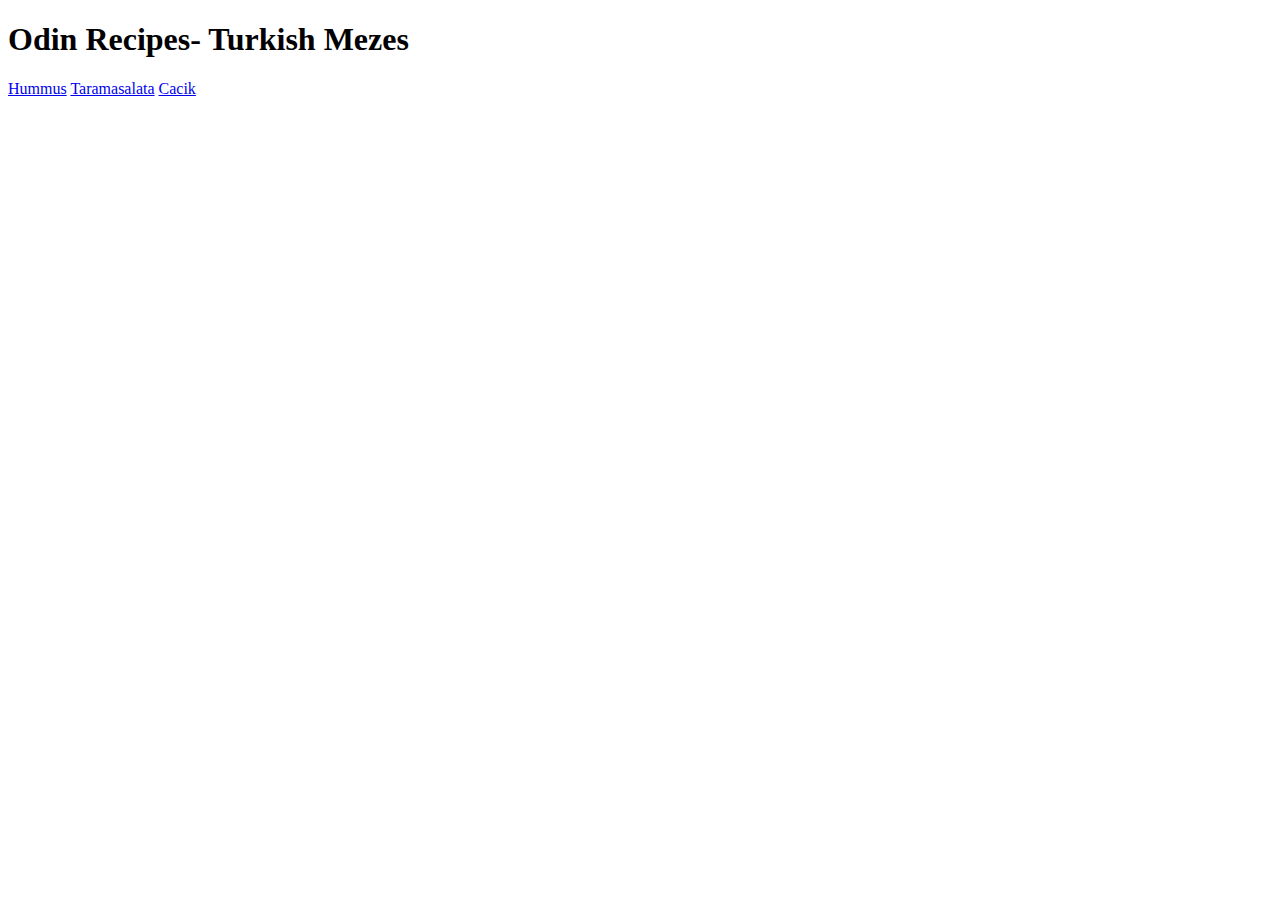
<file: index.html>
<!DOCTYPE HTML>
<html>
    <head>
        <meta charset="UTF-8">
        <title> Index Page </title>
    </head>
    
    <body>
        <h1> Odin Recipes- Turkish Mezes </h1>
        <a href="recipes/hummus.html">Hummus</a>
        <a href="./recipes/tarama.html">Taramasalata</a>
        <a href="./recipes/cacik.html">Cacik</a>
    </body>
</html>
</file>
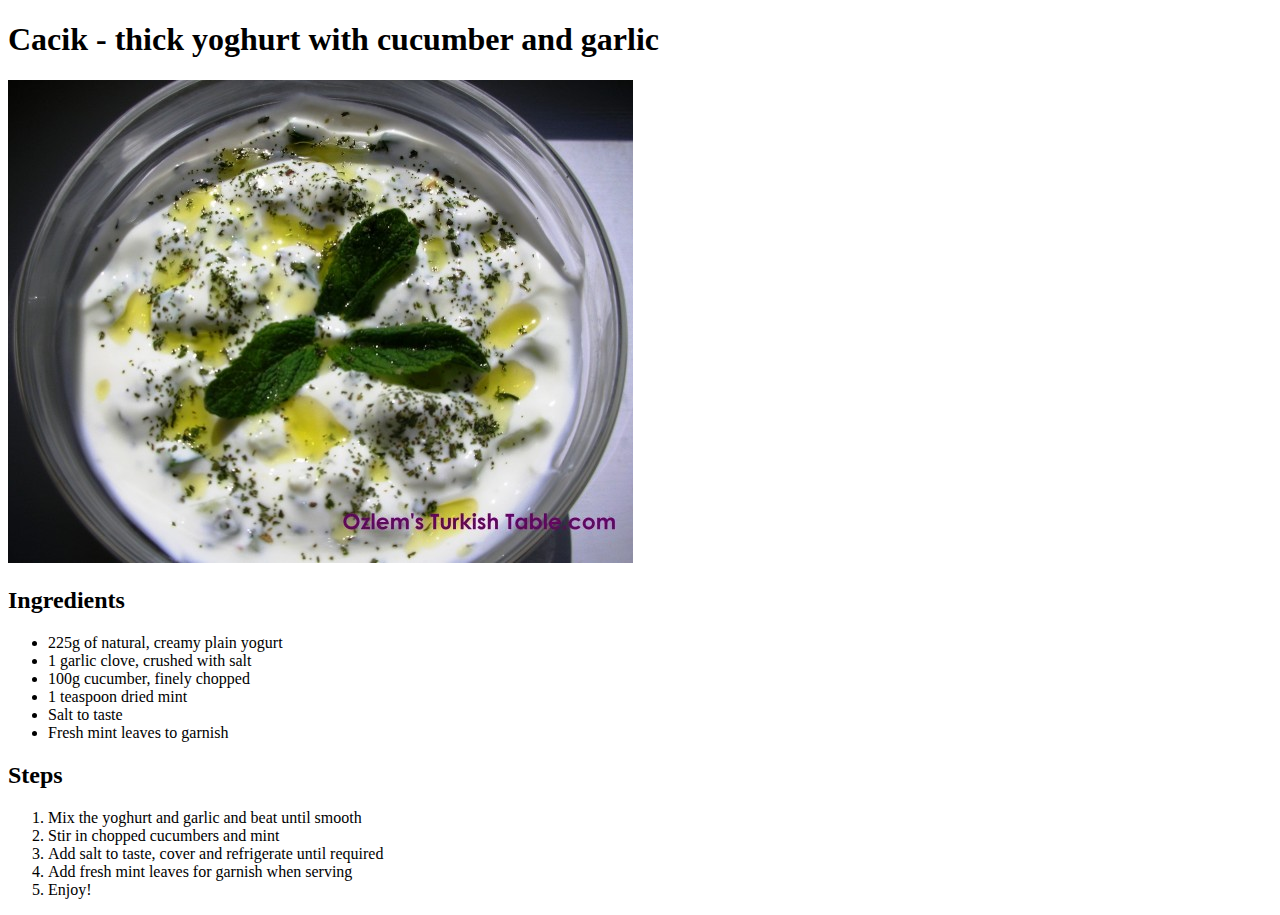
<file: recipes/cacik.html>
<!DOCTYPE HTML>
<html>
    <head>
        <meta charset="UTF-8">
        <title>Cacik</title>
    </head>

    <body>
        <h1>Cacik - thick yoghurt with cucumber and garlic</h1>
        <img src="./cacik.jpg">
    </body>

    <body>
    <h2>Ingredients</h2>
    <ul>
        <li>225g of natural, creamy plain yogurt</li>
        <li>1 garlic clove, crushed with salt</li>
        <li>100g cucumber, finely chopped</li>
        <li>1 teaspoon dried mint</li>
        <li>Salt to taste</li>
        <li>Fresh mint leaves to garnish</li>
    </ul>
    </body>

    <body>
        <h2>Steps</h2>
        <ol>
            <li>Mix the yoghurt and garlic and beat until smooth</li>
            <li>Stir in chopped cucumbers and mint</li>
            <li>Add salt to taste, cover and refrigerate until required</li>
            <li>Add fresh mint leaves for garnish when serving</li>
            <li>Enjoy!</li>
        </ol>
    </body>
</html>
</file>
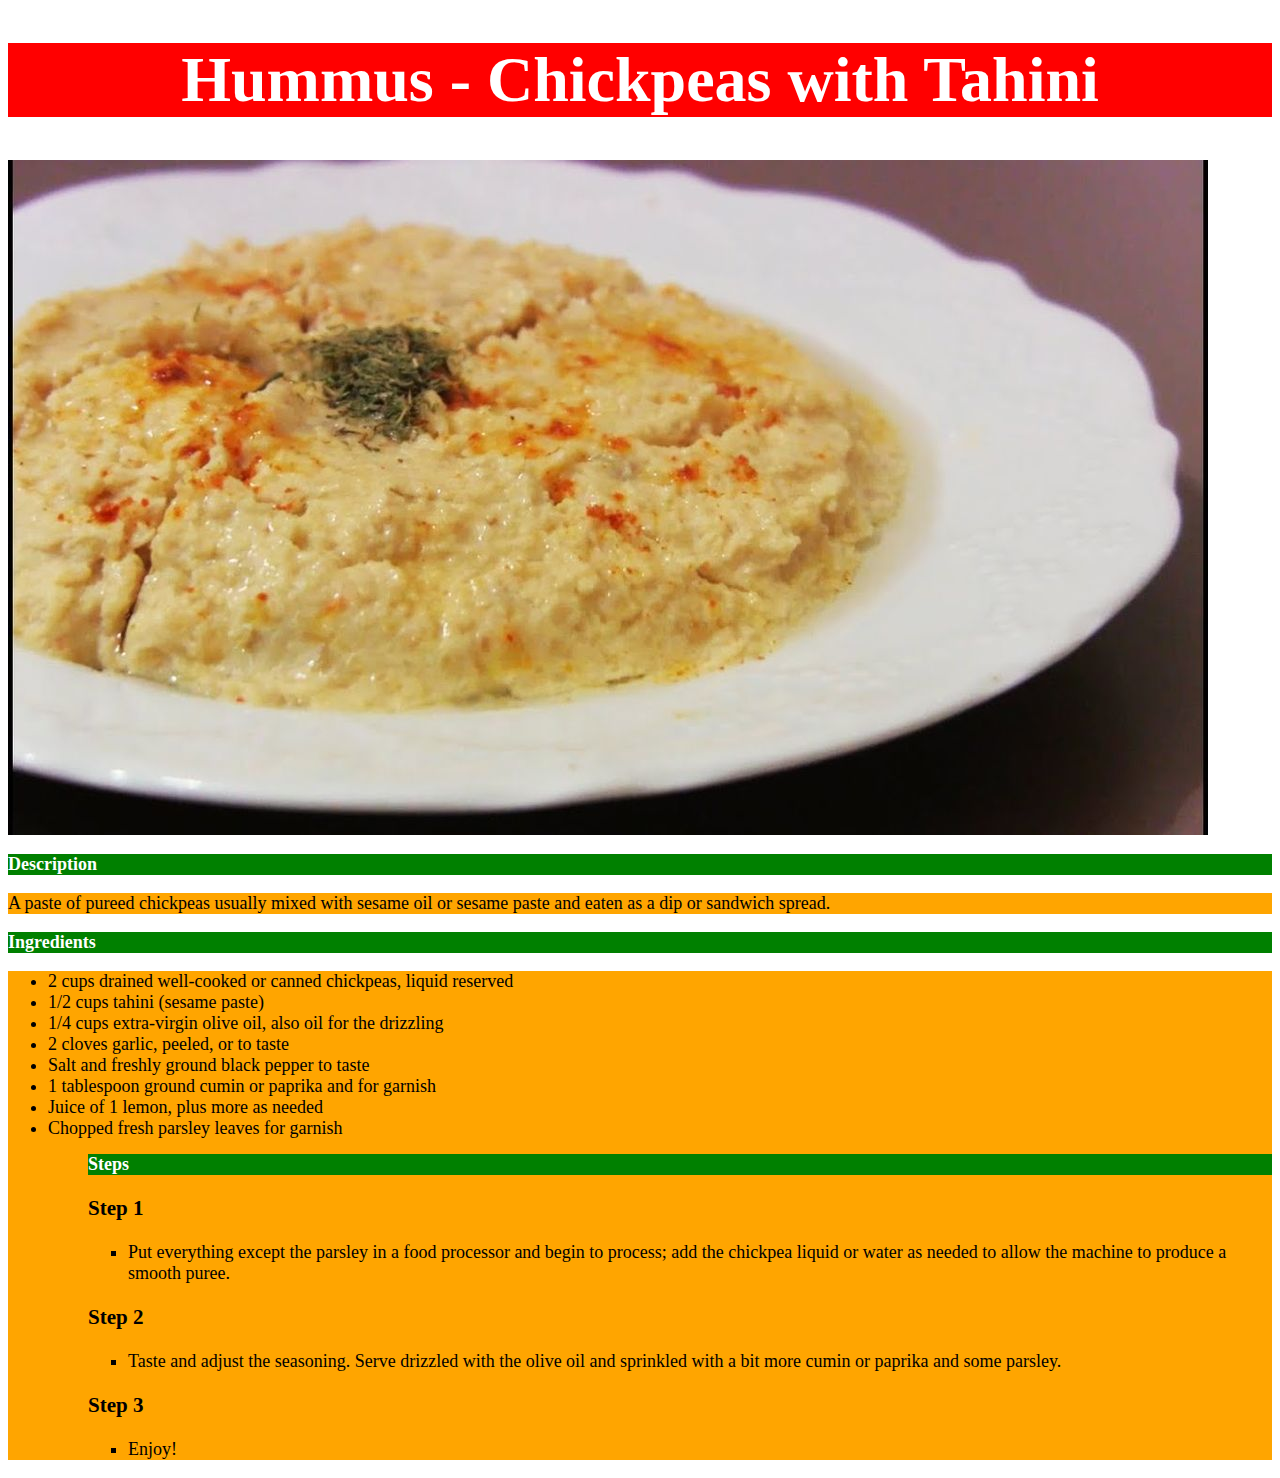
<file: recipes/hummus.html>
<!DOCTYPE HTML>
<html>
    <head>
        <meta charset = "UTF-8">
        <title> Hummus </title>
        <link rel="stylesheet" href="../CSS/styles.css">
    </head>

    <head>
      <style>
        h2 {
          color: white;
          background-color: green;
          font-size:18px;
        }
      </style>
    </head>
    <div class="joe">
      <h1> Hummus - Chickpeas with Tahini</h1>
    </div>
    <img src="hummus.jpg" alt="Pictuere of a delicious hummus">
    <h2> Description </h2>
    <p style="color:black; background-color: orange; font-size: 18px;"> A paste of pureed chickpeas usually mixed with sesame oil or sesame paste and eaten as a dip or sandwich spread.</p>


    <h2> Ingredients</h2>
    <ul style="color:black; background-color: orange; font-size: 18px">
        <li>2 cups drained well-cooked or canned chickpeas, liquid reserved</li>
        <li>1/2 cups tahini (sesame paste)</li>
        <li>1/4 cups extra-virgin olive oil, also oil for the drizzling</li>
        <li>2 cloves garlic, peeled, or to taste</li>
        <li>Salt and freshly ground black pepper to taste</li>
        <li>1 tablespoon ground cumin or paprika and for garnish</li>
        <li>Juice of 1 lemon, plus more as needed</li>
        <li>Chopped fresh parsley leaves for garnish</li>
    <ul>
    
    <body>
    <h2>Steps</h2>

    <h3>Step 1</h3>
    <ul>
      <li>Put everything except the parsley in a food processor and begin to process; add the chickpea liquid or water as needed to allow the machine to produce a smooth puree.</li>
    </ul>
        

    <h3>Step 2</h3>
    <ul>
      <li>Taste and adjust the seasoning. Serve drizzled with the olive oil and sprinkled with a bit more cumin or paprika and some parsley.</li>
    </ul>


    <h3>Step 3</h3>

    <ul>
      <li>Enjoy!</li>
    </ul>
    </body>
<html>
</file>
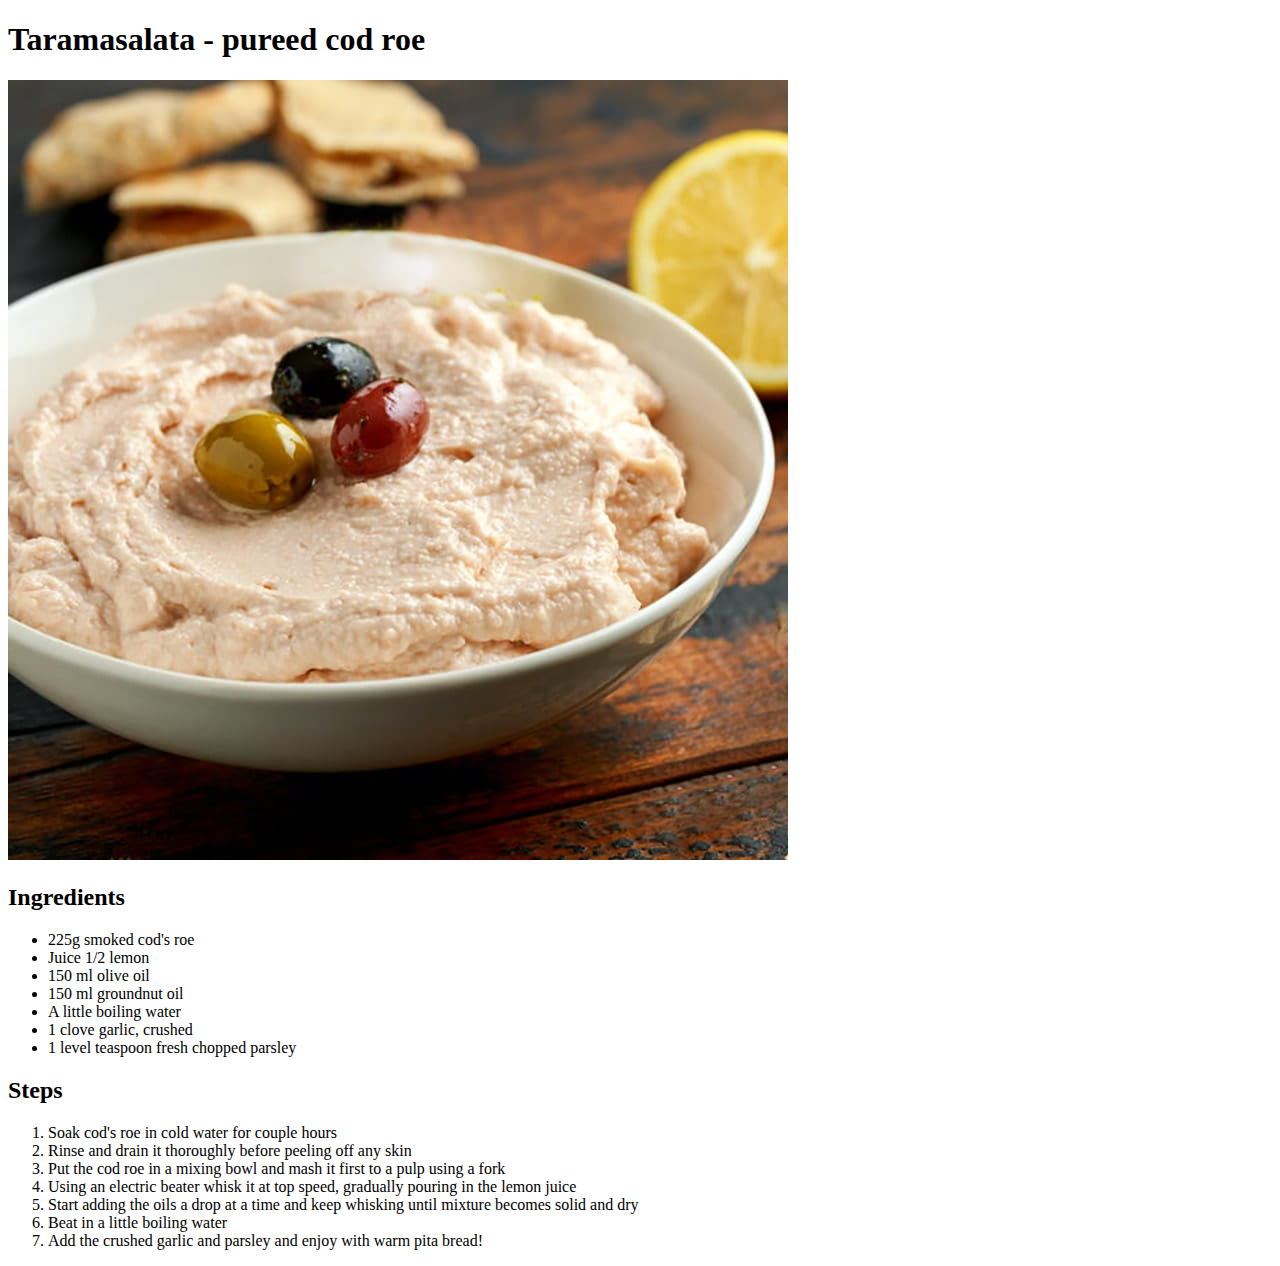
<file: recipes/tarama.html>
<!DOCTYPE HTML>
<html>
    <head>
        <meta charset="UTF-8">
        <title>Taramasalata</title>
    </head>

    <body>
        <h1>Taramasalata - pureed cod roe </h1>
        <img src="./taramasalata1.jpg">
    </body>

    <body>
        <h2>Ingredients</h2>
        <ul>
            <li>225g smoked cod's roe</li>
            <li>Juice 1/2 lemon</li>
            <li>150 ml olive oil</li>
            <li>150 ml groundnut oil</li>
            <li>A little boiling water</li>
            <li>1 clove garlic, crushed</li>
            <li>1 level teaspoon fresh chopped parsley</li>
        </ul>
    </body>

    <body>
        <h2>Steps</h2>
        <ol>
            <li>Soak cod's roe in cold water for couple hours</li>
            <li>Rinse and drain it thoroughly before peeling off any skin</li>
            <li>Put the cod roe in a mixing bowl and mash it first to a pulp using a fork</li>
            <li>Using an electric beater whisk it at top speed, gradually pouring in the lemon juice </li>
            <li>Start adding the oils a drop at a time and keep whisking until mixture becomes solid and dry</li>
            <li>Beat in a little boiling water</li>
            <li>Add the crushed garlic and parsley and enjoy with warm pita bread!</li>
        </ol>
    </body>
</html>
</file>
<file: CSS/styles.css>
.joe {
background-color:red;
color: white;
font-size: 32px;
text-align: center;
font-weight: bold;
}
</file>
